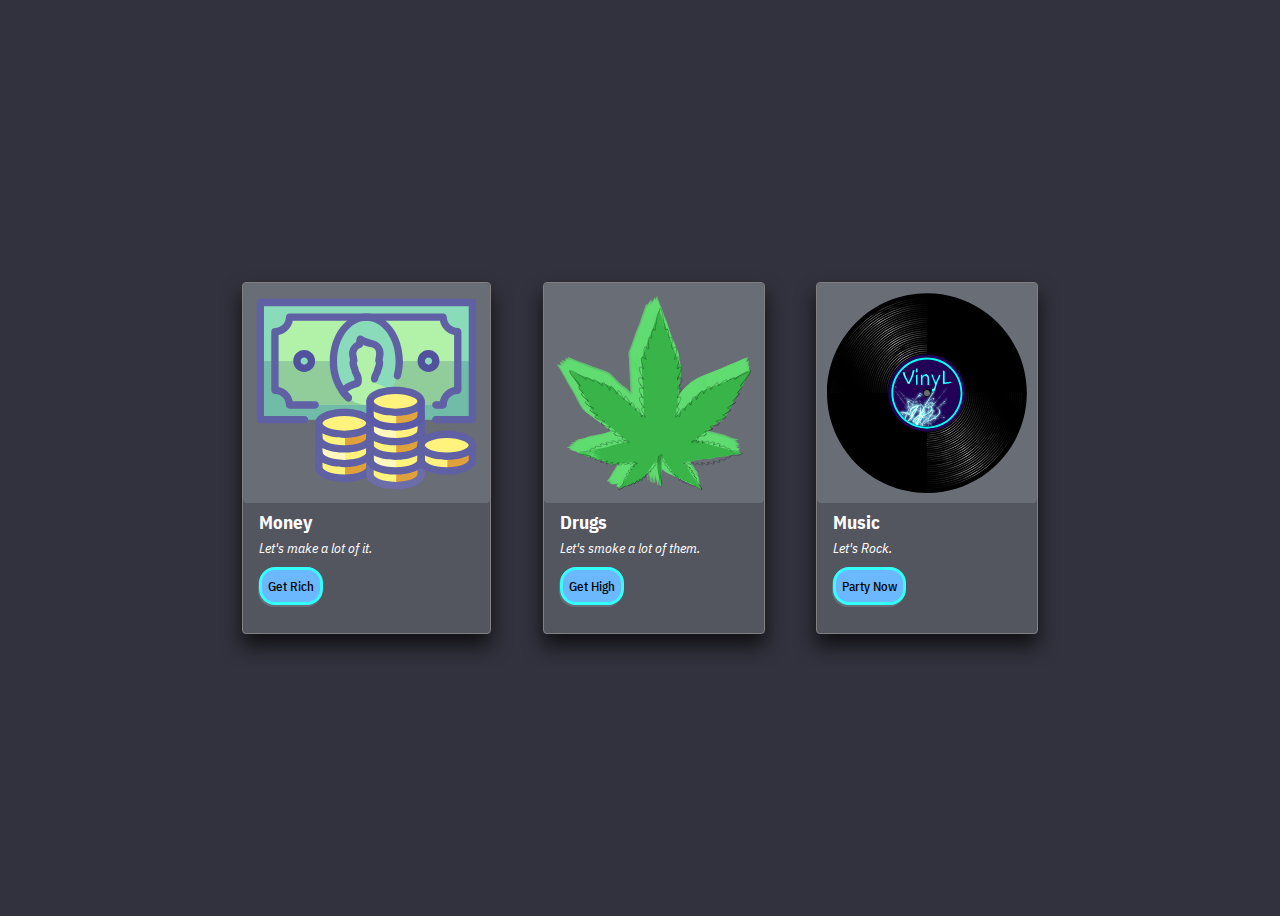
<file: card/index.html>
<!DOCTYPE html>
<html>
  <head>
    <meta charset="utf-8">
    <meta http-equiv="X-UA-Compatible" content="IE=edge">
    <title></title>
    <meta name="description" content="">
    <meta name="viewport" content="width=device-width, initial-scale=1">
    <link rel="stylesheet" href="styles.css">
    <link href="https://fonts.googleapis.com/css2?family=IBM+Plex+Sans+Condensed&display=swap" rel="stylesheet">
  </head>
  <body>
    <div class="card-main">
      <img src="images/cash.svg" class='card-img'>
      <div class="card-container">
        <h3>Money</h3>
        <p style="font-size: 0.9rem"><em>Let's make a lot of it.</em></p>
        <div class='card-sub'>
          <button class='main-btn' href='#'>Get Rich</button>
        </div>
      </div>
    </div>
    <div class="card-main">
      <img src="images/drugs.svg" class='card-img'>
      <div class="card-container">
        <h3>Drugs</h3>
        <p style="font-size: 0.9rem"><em>Let's smoke a lot of them.</em></p>
        <div class='card-sub'>
          <button class='main-btn' href='#'>Get High</button>
        </div>
      </div>
    </div>
    <div class="card-main">
      <img src="images/vinyl-blue.svg" class='card-img'>
      <div class="card-container">
        <h3>Music</h3>
        <p style="font-size: 0.9rem"><em>Let's Rock.</em></p>
        <div class='card-sub'>
          <button class='main-btn' href='#'>Party Now</button>
        </div>
      </div>
    </div>
  </body>
</html>
</file>
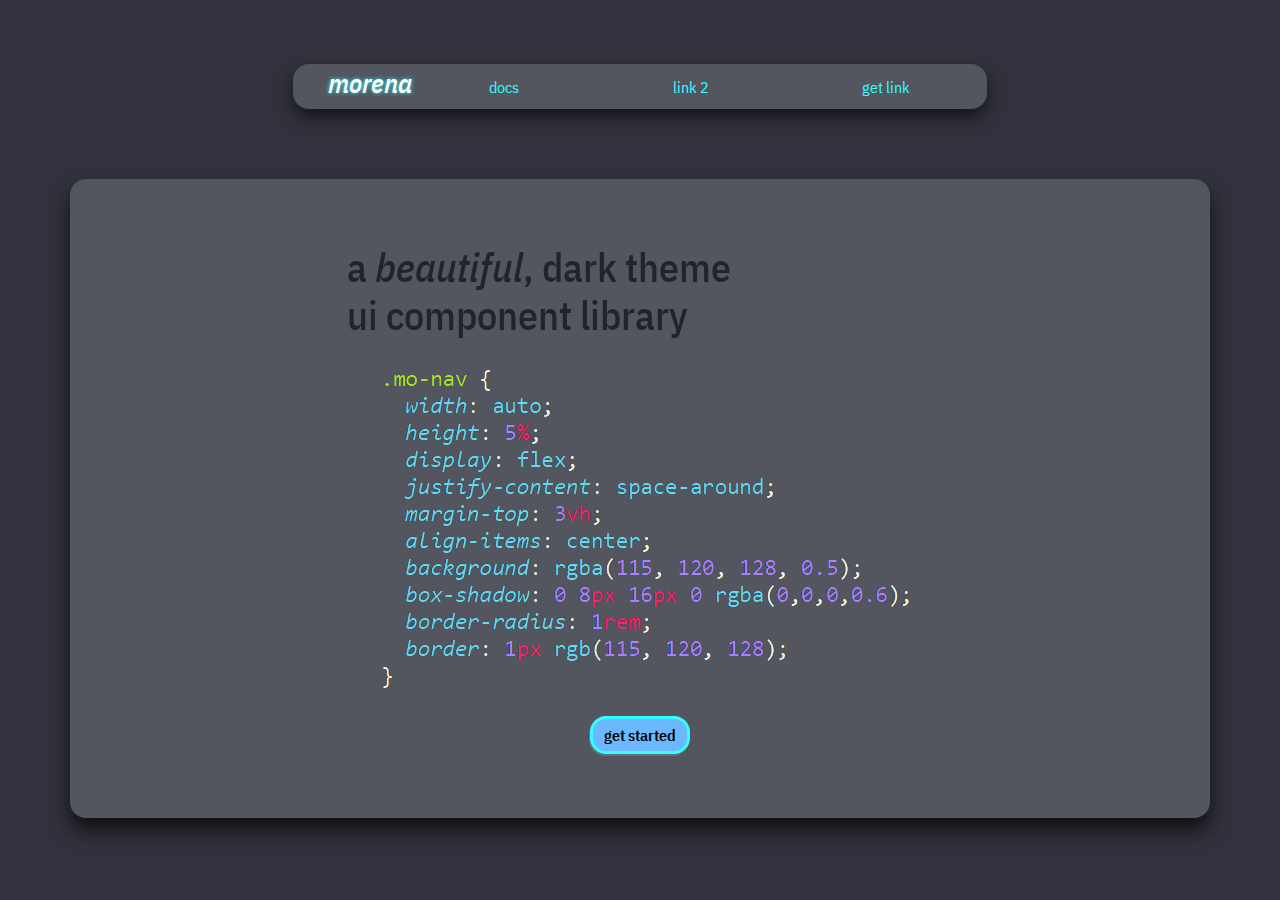
<file: docs/index.html>
<!DOCTYPE html>
<html>
<head>
	<title>morena | dark theme library</title>
	 <meta name="viewport" content="width=device-width, initial-scale=1">
    <link href="https://fonts.googleapis.com/css2?family=IBM+Plex+Sans+Condensed&display=swap" rel="stylesheet">
    <link rel="stylesheet" href="https://maxcdn.bootstrapcdn.com/bootstrap/4.0.0/css/bootstrap.min.css" integrity="sha384-Gn5384xqQ1aoWXA+058RXPxPg6fy4IWvTNh0E263XmFcJlSAwiGgFAW/dAiS6JXm" crossorigin="anonymous">
	<link rel="stylesheet" type="text/css" href="styles.css">
	<script src="https://code.jquery.com/jquery-3.2.1.slim.min.js" integrity="sha384-KJ3o2DKtIkvYIK3UENzmM7KCkRr/rE9/Qpg6aAZGJwFDMVNA/GpGFF93hXpG5KkN" crossorigin="anonymous"></script>
	<script src="https://cdnjs.cloudflare.com/ajax/libs/popper.js/1.12.9/umd/popper.min.js" integrity="sha384-ApNbgh9B+Y1QKtv3Rn7W3mgPxhU9K/ScQsAP7hUibX39j7fakFPskvXusvfa0b4Q" crossorigin="anonymous"></script>
	<script src="https://maxcdn.bootstrapcdn.com/bootstrap/4.0.0/js/bootstrap.min.js" integrity="sha384-JZR6Spejh4U02d8jOt6vLEHfe/JQGiRRSQQxSfFWpi1MquVdAyjUar5+76PVCmYl" crossorigin="anonymous"></script>
</head>
<body>
	<div class="view">
		<nav class="mo-nav">
			<div class ='logo'>morena</div>
			<a href="#">docs</a>
			<a href="#">link 2</a>
			<a href="#">get link</a>
		</nav>
		<section class="container hero">
			  <div id="carouselExampleSlidesOnly" class="carousel slide" data-ride="carousel">
				  <div class="carousel-inner">
				    <div class="carousel-item active">
				      <h1>a <span style="font-style: italic;">beautiful</span>, dark theme<br>ui component library</h1>
					  <img src="images/morena1.png" class='cssimg d-block w-100 '>
				    </div>
				    <div class="carousel-item">
				      <h1>a <span style="font-style: italic;">beautiful</span>, dark theme<br>ui component library</h1>
					  <img src="images/morena1.png" class='cssimg d-block w-100 '>
				    </div>
				    <div class="carousel-item">
				      <h1>a <span style="font-style: italic;">beautiful</span>, dark theme<br>ui component library</h1>
					  <img src="images/morena1.png" class='cssimg d-block w-100 '>
				    </div>
				  </div>
				</div>
			<a class="main-btn" href='#'>get started</a>
		</section>
	</div>
</body>
</html>
</file>
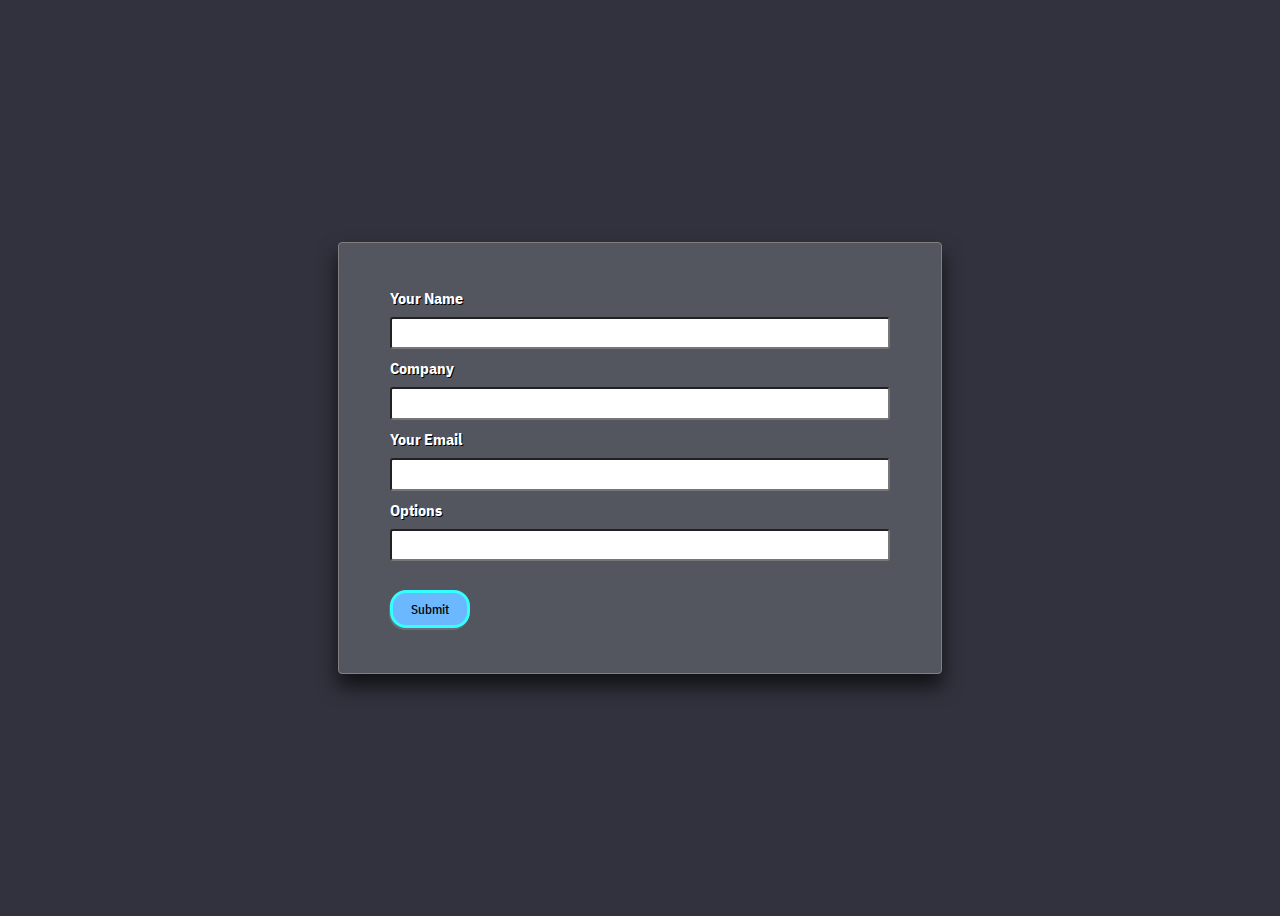
<file: form/index.html>
<!DOCTYPE html>
<html>
  <head>
    <meta charset="utf-8">
    <meta http-equiv="X-UA-Compatible" content="IE=edge">
    <title>button</title>
    <meta name="description" content="">
    <meta name="viewport" content="width=device-width, initial-scale=1">
    <link href="https://fonts.googleapis.com/css2?family=IBM+Plex+Sans+Condensed&display=swap" rel="stylesheet">
    <link rel="stylesheet" href="styles.css">
  </head>
  <body>
    <form class='main-form'>
      <label for="Name" placeholder='name'>Your Name</label>
      <input type="text">
      <label for="company">Company</label>
      <input type="text">
      <label for="email">Your Email</label>
      <input type="text">
      <label for="">Options</label>
      <input type="text">
      <button class='main-btn'>Submit</button>
    </form>
  </body>
</html>
</file>
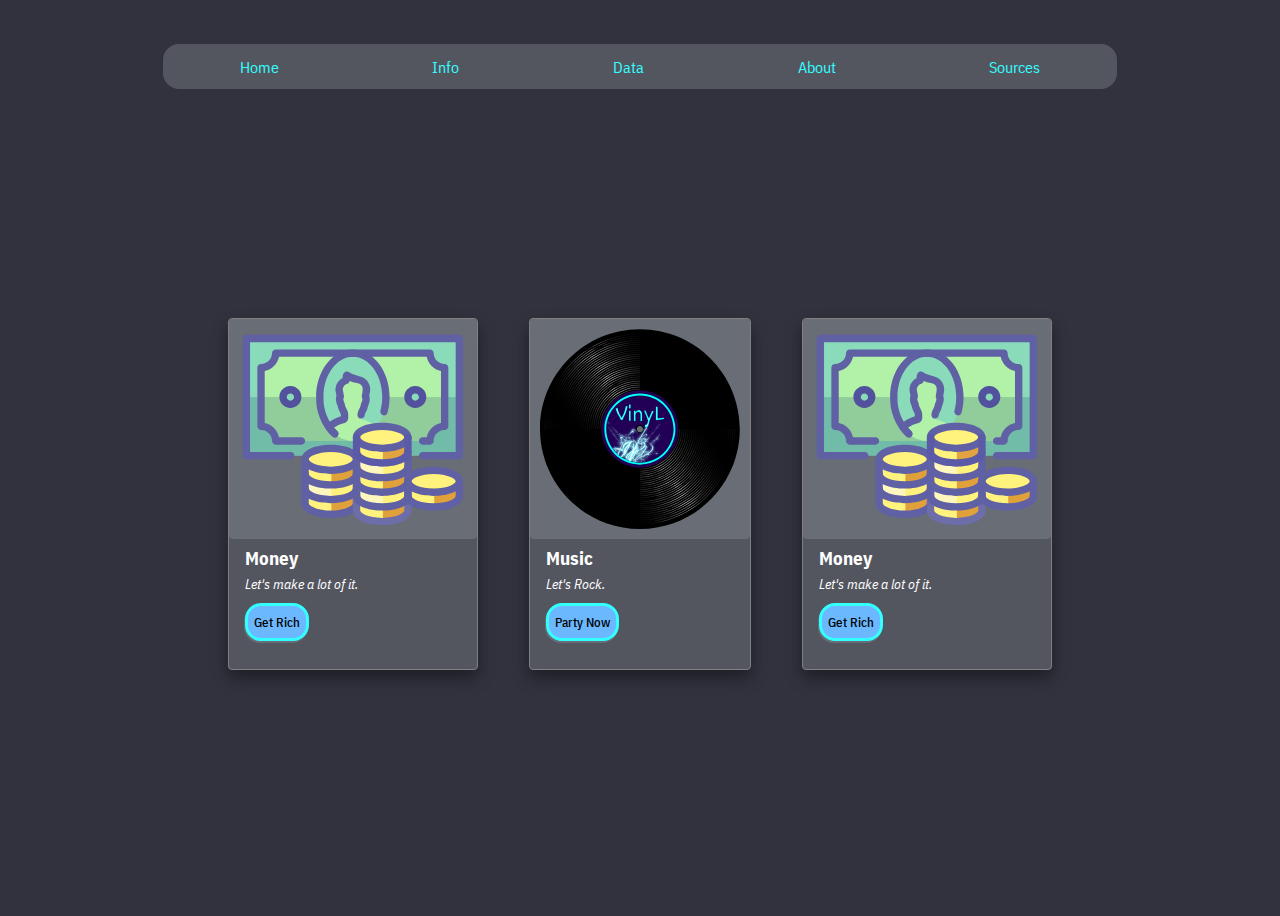
<file: host/index.html>
<!DOCTYPE html>
<html>
  <head>
    <meta charset="utf-8">
    <meta http-equiv="X-UA-Compatible" content="IE=edge">
    <title></title>
    <meta name="description" content="">
    <meta name="viewport" content="width=device-width, initial-scale=1">
    <link rel="stylesheet" href="styles.css">
    <link href="https://fonts.googleapis.com/css2?family=IBM+Plex+Sans+Condensed&display=swap" rel="stylesheet">
  </head>
  <body>



    <nav>
      <a href="#">Home</a>
      <a href="#">Info</a>
      <a href="#">Data</a>
      <a href="#">About</a>
      <a href="#">Sources</a>
    </nav>
    <div class='container'>
    <div class="card-main">
      <img src="images/cash.svg" class='card-img'>
      <div class="card-container">
        <h3>Money</h3>
        <p style="font-size: 0.9rem"><em>Let's make a lot of it.</em></p>
        <div class='card-sub'>
          <button class='main-btn' href='#'>Get Rich</button>
        </div>
      </div>
    </div>
    <!-- <div class="card-main">
      <img src="images/drugs.svg" class='card-img'>
      <div class="card-container">
        <h3>Drugs</h3>
        <p style="font-size: 0.9rem"><em>Let's smoke a lot of them.</em></p>
        <div class='card-sub'>
          <button class='main-btn' href='#'>Get High</button>
        </div>
      </div>
    </div> -->
      <div class="card-main">
        <img src="images/vinyl-blue.svg" class='card-img'>
        <div class="card-container">
          <h3>Music</h3>
          <p style="font-size: 0.9rem"><em>Let's Rock.</em></p>
          <div class='card-sub'>
            <button class='main-btn' href='#'>Party Now</button>
          </div>
        </div>
      </div>
      <div class="card-main">
        <img src="images/cash.svg" class='card-img'>
        <div class="card-container">
          <h3>Money</h3>
          <p style="font-size: 0.9rem"><em>Let's make a lot of it.</em></p>
          <div class='card-sub'>
            <button class='main-btn' href='#'>Get Rich</button>
          </div>
        </div>
      </div>
    </div>
  </body>
</html>
</file>
<file: card/styles.css>
body {
  background: #32323e;
  font-family: 'IBM Plex Sans Condensed', sans-serif;
  display: flex;
  height: 100vh;
  justify-content: center;
  align-items: center;
}


.card-main {
  /* Add shadows to create the "card" effect */
  height: 350px;
  box-shadow: 0 12px 20px 0 rgba(0,0,0,0.7);
  transition: 0.3s;
  border: 1px solid grey;
  border-radius: 4px;
  background: rgba(115, 120, 128, 0.5);
  margin: 0 2vw;
  color: #fff;
}

.card-main:hover {
  background: rgba(115, 120, 128, 0.7);
 /* box-shadow: 0 20px 35px 0 rgba(0,0,0,0.6);;*/
 box-shadow: 0 20px 35px 0 rgba(115, 120, 128, 0.4);

}


.card-container {
  padding: 2px 16px;
  line-height: .5em;
  margin-top: -10px;
}

.card-img {
  border-top-right-radius: 3px;
  border-top-left-radius:  .5rem;
  background: rgba(115, 120, 128, 0.7);
  height: 200px;
  border-radius: 4px;
  width: auto;
  padding: 10px 10px;
}

.card-sub {
  display: flex;
  justify-content: space-between;
  align-items: center;
 /* margin-top: -10px;*/
}

.main-btn {
  font-family: 'IBM Plex Sans Condensed', sans-serif;
  background-color: rgb(107, 184, 255);
  /*border: 1px solid #006aff;*/
  border: 3px solid #33ffff;
  border-radius: 1rem;
 /* color: #32323e;*/
  color: black;
  /*
  color: rgb(225, 227, 230);
  */
  text-decoration: none;
  height: 38px;
  width: auto;
  max-width: 5rem;
  outline: none;
  font-weight: 500;

  -webkit-transition: all 0.3s;
	-moz-transition: all 0.3s;
	transition: all 0.3s;
	
  -webkit-box-shadow: -1px 2px 0px rgb(102, 111, 120);
  -moz-box-shadow: -1px 2px 0px rgb(102, 111, 120);
  box-shadow: -1px 2px 0px rgb(102, 111, 120);
}

.main-btn:hover {
  background: rgb(133, 196, 255);
  color: black;
  transition: all 3s;
}

.main-btn:active {
  /*
  box-shadow: 0 5px #666;
  transform: translateY(4px);
  */
  -webkit-box-shadow: 0px 0px 0px #388bff;
  -moz-box-shadow: 0px 0px 0px #388bff;
  box-shadow: 0px 0px 0px #388bff;
  position:relative;
  top:4px;
}
</file>
<file: docs/styles.css>
body {
  background: #32323e;
  font-family: 'IBM Plex Sans Condensed', sans-serif;
}

.view {
  height: 100vh;
  display: flex;
  flex-direction: column;
  align-items: center;
  justify-content: center;
}

.logo {
  color: white;
  font-size: 1.7em;
  font-weight: 500;
  font-style: italic;
  margin-left: 1.3em;
  margin-bottom: 0.2em;
  text-shadow: 0 0 4px #33ffff;
}

.mo-nav {
  width: auto;
  height: 5%;
  display: flex;
  justify-content: space-around;
  align-items: center;
  background: rgba(115, 120, 128, 0.5);
  box-shadow: 0 8px 16px 0 rgba(0,0,0,0.6);
  border-radius: 1rem;
  border: 1px rgb(115, 120, 128);
  position: absolute;
  top: 4em;
}

.mo-nav:hover {
  background: rgba(115, 120, 128, 0.7);
  box-shadow: 0 8px 16px 0 rgba(115, 120, 128, 0.4);
  transition: 0.6s;
}

.logo {
  color: white;
  font-size: 1.7em;
  font-weight: 500;
  font-style: italic;
  margin-left: 1.3em;
  margin-bottom: 0.2em;
  text-shadow: 0 0 4px #33ffff;
}

.mo-nav > a {
  color: #33ffff;
  margin: 0 6vw;
  text-decoration: none;
}

.mo-nav > a:hover {
  color: white;
  transition: 0.6s;
}

.dropdown {
  float: left;
  overflow: hidden;
}

.dropdown .dropbtn {
  font-size: 16px;
  border: none;
  outline: none;
  color: #33ffff;
  padding: 14px 16px;
  font-family: inherit; /* Important for vertical align on mobile phones */
  margin: 0; /* Important for vertical align on mobile phones */
}

.dropdown-content {
  display: none;
  position: absolute;
  background: rgb(115, 120, 128);
  border-radius: 1rem;
  min-width: 160px;
  z-index: 1;
}

.dropdown-content a {
  float: none;
  color: white;
  padding: 12px 16px;
  text-decoration: none;
  display: block;
  text-align: left;
}

.dropdown-content a:hover {
  color: #33ffff;
}

.dropdown:hover .dropdown-content {
  display: block;
}

.nav-red {
  width: auto;
  height: 5%;
  display: flex;
  justify-content: space-evenly;
  margin-top: 3vh;
  align-items: center;
  background: rgba(115, 120, 128, 0.5);
  box-shadow: 0 8px 16px 0 rgba(0,0,0,0.6);
  border-radius: 1rem;
  border: 1px rgb(115, 120, 128);
}

.nav-red:hover {
  background: rgba(115, 120, 128, 0.7);
  box-shadow: 0 8px 16px 0 rgba(115, 120, 128, 0.4);
  text-shadow: 1px 1px #32323e;
  transition: 0.6s;
}

.nav-red > a {
  color: rgb(252, 81, 90);
  margin: 0 6vw;
  text-decoration: none;
}

.nav-red > a:hover {
  color: white;
  transition: 0.6s;
}


.btn-red {
  font-family: 'IBM Plex Sans Condensed', sans-serif;
  border: 3px solid rgb(245, 66, 242);
  background: rgb(252, 81, 90);
  border-radius: 1rem;
  color: rgb(61, 61, 61);
  text-decoration: none;
  height: 38px;
  width: auto;
  max-width: 5rem;
  outline: none;
  font-weight: 600;
  -webkit-transition: all 0.3s;
	-moz-transition: all 0.3s;
	transition: all 0.3s;
  -webkit-box-shadow: -1px 2px 0px rgb(102, 111, 120);
  -moz-box-shadow: -1px 2px 0px rgb(102, 111, 120);
  box-shadow: -1px 2px 0px rgb(102, 111, 120);
}

.btn-red:hover {
  background: rgb(255, 140, 146);
  color: black;
  transition: all 1s;
}

.btn-red:active {
  -webkit-box-shadow: 0px 0px 0px rgb(248, 41, 255);
  -moz-box-shadow: 0px 0px 0px rgb(248, 41, 255);
  box-shadow: 0px 0px 0px rgb(248, 41, 255);
  position:relative;
  top:4px;
}

.main-btn {
  font-family: 'IBM Plex Sans Condensed', sans-serif;
  background-color: rgb(107, 184, 255);
  border: 3px solid #33ffff;
  border-radius: 1rem;
  display: flex;
  justify-content: center;
  align-items: center;
  padding: 0.5em 0.7em;
  color: black;
  text-decoration: none;
  height: auto;
  max-height: 38px;
  width: auto;
  outline: none;
  font-weight: 600;
  -webkit-transition: all 0.3s;
	-moz-transition: all 0.3s;
	transition: all 0.3s;
  -webkit-box-shadow: -1px 2px 0px rgb(102, 111, 120);
  -moz-box-shadow: -1px 2px 0px rgb(102, 111, 120);
  box-shadow: -1px 2px 0px rgb(102, 111, 120);
}

.main-btn:hover {
  background: rgb(133, 196, 255);
  text-decoration: none;
  color: black;
  transition: all 3s;
}

.main-btn:active {
  -webkit-box-shadow: 0px 0px 0px #388bff;
  -moz-box-shadow: 0px 0px 0px #388bff;
  box-shadow: 0px 0px 0px #388bff;
  position:relative;
  top:4px;
}

.card-main {
  height: 350px;
  box-shadow: 0 12px 20px 0 rgba(0,0,0,0.7);
  transition: 0.3s;
  border: 1px solid grey;
  border-radius: 4px;
  background: rgba(115, 120, 128, 0.5);
  margin: 0 2vw;
  color: #fff;
}

.card-main:hover {
  background: rgba(115, 120, 128, 0.7);
  box-shadow: 0 20px 35px 0 rgba(115, 120, 128, 0.4);
}


.card-container {
  padding: 2px 16px;
  line-height: .5em;
  margin-top: -10px;
}

.card-img {
  border-top-right-radius: 3px;
  border-top-left-radius:  .5rem;
  background: rgba(115, 120, 128, 0.7);
  height: 200px;
  border-radius: 4px;
  width: auto;
  padding: 10px 10px;
}

.card-sub {
  display: flex;
  justify-content: space-between;
  align-items: center;
}

.main-form {
  display: flex;
  flex-direction: column;
  justify-content: flex-start;
  padding: 5vh 4vw;
  height: auto;
  min-width: 500px;
  width: auto;
  box-shadow: 0 12px 20px 0 rgba(0,0,0,0.7);
  transition: 0.3s;
  border: 1px solid grey;
  border-radius: 4px;
  background: rgba(115, 120, 128, 0.5);
  margin: 0 2vw;
  color: #fff;
}

.main-form:hover {
  background: rgba(115, 120, 128, 0.7);
  box-shadow: 0 20px 35px 0 rgba(115, 120, 128, 0.4);
}

label {
  font-weight: bold;
  position: relative;
  text-shadow: 1px 1px rgb(107, 184, 255);
}

.main-form > input {
  background: white;
  border-radius: 3px;
  height: 2em;
  margin: 1vh 0;
  color:rgb(171, 173, 175);
}

.container {
  display: flex;
  justify-content: center;
  align-items: center;
  flex-direction: column;
  padding: 3em;
  background: rgba(115, 120, 128, 0.5);
  box-shadow: 0 12px 20px 0 rgba(0,0,0,0.7);
  transition: 0.3s;
  border-radius: 1rem;
}

.container:hover {
  background: rgba(115, 120, 128, 0.7);
  box-shadow: 0 20px 35px 0 rgba(115, 120, 128, 0.4);
}

.hero {
  margin-top: 6em;
  padding: 4em 4em;
}

.cssimg {

}
</file>
<file: form/styles.css>
body {
  background: #32323e;
  font-family: 'IBM Plex Sans Condensed', sans-serif;
  display: flex;
  height: 100vh;
  justify-content: center;
  align-items: center;
}

.main-form {
  display: flex;
  flex-direction: column;
  justify-content: flex-start;
  padding: 5vh 4vw;
  height: auto;
  min-width: 500px;
  width: auto;
  box-shadow: 0 12px 20px 0 rgba(0,0,0,0.7);
  transition: 0.3s;
  border: 1px solid grey;
  border-radius: 4px;
  background: rgba(115, 120, 128, 0.5);
  margin: 0 2vw;
  color: #fff;
}

.main-form:hover {
  background: rgba(115, 120, 128, 0.7);
  box-shadow: 0 20px 35px 0 rgba(115, 120, 128, 0.4);
}

label {
  font-weight: bold;
  position: relative;
  text-shadow: 1px 1px black /*rgb(107, 184, 255)*/;
}

.main-form > input {
  /*background: rgba(115, 120, 128, 0.7);*/
  /*background: inherit;*/
  background: white;
  border-radius: 3px;
  height: 2em;
  margin: 1vh 0;
  color:rgb(171, 173, 175);
}

.main-btn {
  font-family: 'IBM Plex Sans Condensed', sans-serif;
  background-color: rgb(107, 184, 255);
  border: 3px solid #33ffff;
  border-radius: 1rem;
  color: black;
  text-decoration: none;
  height: 38px;
  width: auto;
  max-width: 5rem;
  outline: none;
  font-weight: 500;
  margin-top: 1.5em;
  -webkit-transition: all 0.3s;
	-moz-transition: all 0.3s;
	transition: all 0.3s;
	
  -webkit-box-shadow: -1px 2px 0px rgb(102, 111, 120);
  -moz-box-shadow: -1px 2px 0px rgb(102, 111, 120);
  box-shadow: -1px 2px 0px rgb(102, 111, 120);
}

.main-btn:hover {
  background: rgb(133, 196, 255);
  color: black;
  transition: all 3s;
}

.main-btn:active {
  -webkit-box-shadow: 0px 0px 0px #388bff;
  -moz-box-shadow: 0px 0px 0px #388bff;
  box-shadow: 0px 0px 0px #388bff;
  position:relative;
  top:4px;
}
</file>
<file: host/styles.css>
body {
  background: #32323e;
  font-family: 'IBM Plex Sans Condensed', sans-serif;
  display: flex;
  height: 100vh;
  justify-content: center;
  align-items: center;
  flex-direction: column;
}

nav {
   width: auto;
   height: 5%;
   display: flex;
   justify-content: space-evenly;
   margin-top: 3vh;
   align-items: center;
   background: rgba(115, 120, 128, 0.5);
   border-radius: 1rem;
 }
 
 nav:hover {
   background: rgba(115, 120, 128, 0.7);
 }
 
 nav > a {
   color:#33ffff;
   margin: 0 6vw;
   text-decoration: none;
 }

.container {
  display: flex;
  justify-content: center;
  align-items: center;
  height: 90vh;
}

.card-main {
  height: 350px;
  box-shadow: 0 8px 16px 0 rgba(0,0,0,0.4);
  transition: 0.3s;
  border: 1px solid grey;
  border-radius: 4px;
  background: rgba(115, 120, 128, 0.5);
  margin: 0 2vw;
  color: #fff;
}

.card-main:hover {
  background: rgba(115, 120, 128, 0.7);
 box-shadow: 0 20px 35px 0 rgba(115, 120, 128, 0.3);

}


.card-container {
  padding: 2px 16px;
  line-height: .5em;
  margin-top: -10px;
}

.card-img {
  border-top-right-radius: 3px;
  border-top-left-radius:  .5rem;
  background: rgba(115, 120, 128, 0.7);
  height: 200px;
  border-radius: 4px;
  width: auto;
  padding: 10px 10px;
}

.card-sub {
  display: flex;
  justify-content: space-between;
  align-items: center;
}

.main-btn {
  font-family: 'IBM Plex Sans Condensed', sans-serif;
  background-color: rgb(107, 184, 255);
  border: 3px solid #33ffff;
  border-radius: 1rem;
  color: black;
  text-decoration: none;
  height: 38px;
  width: auto;
  max-width: 5rem;
  outline: none;
  font-weight: 500;
  -webkit-transition: all 0.3s;
	-moz-transition: all 0.3s;
	transition: all 0.3s;
	
  -webkit-box-shadow: -1px 2px 0px rgb(102, 111, 120);
  -moz-box-shadow: -1px 2px 0px rgb(102, 111, 120);
  box-shadow: -1px 2px 0px rgb(102, 111, 120);
}

.main-btn:hover {
  background: rgb(133, 196, 255);
  color: black;
  transition: all 3s;
}

.main-btn:active {
  -webkit-box-shadow: 0px 0px 0px #388bff;
  -moz-box-shadow: 0px 0px 0px #388bff;
  box-shadow: 0px 0px 0px #388bff;
  position:relative;
  top:4px;
}
</file>
